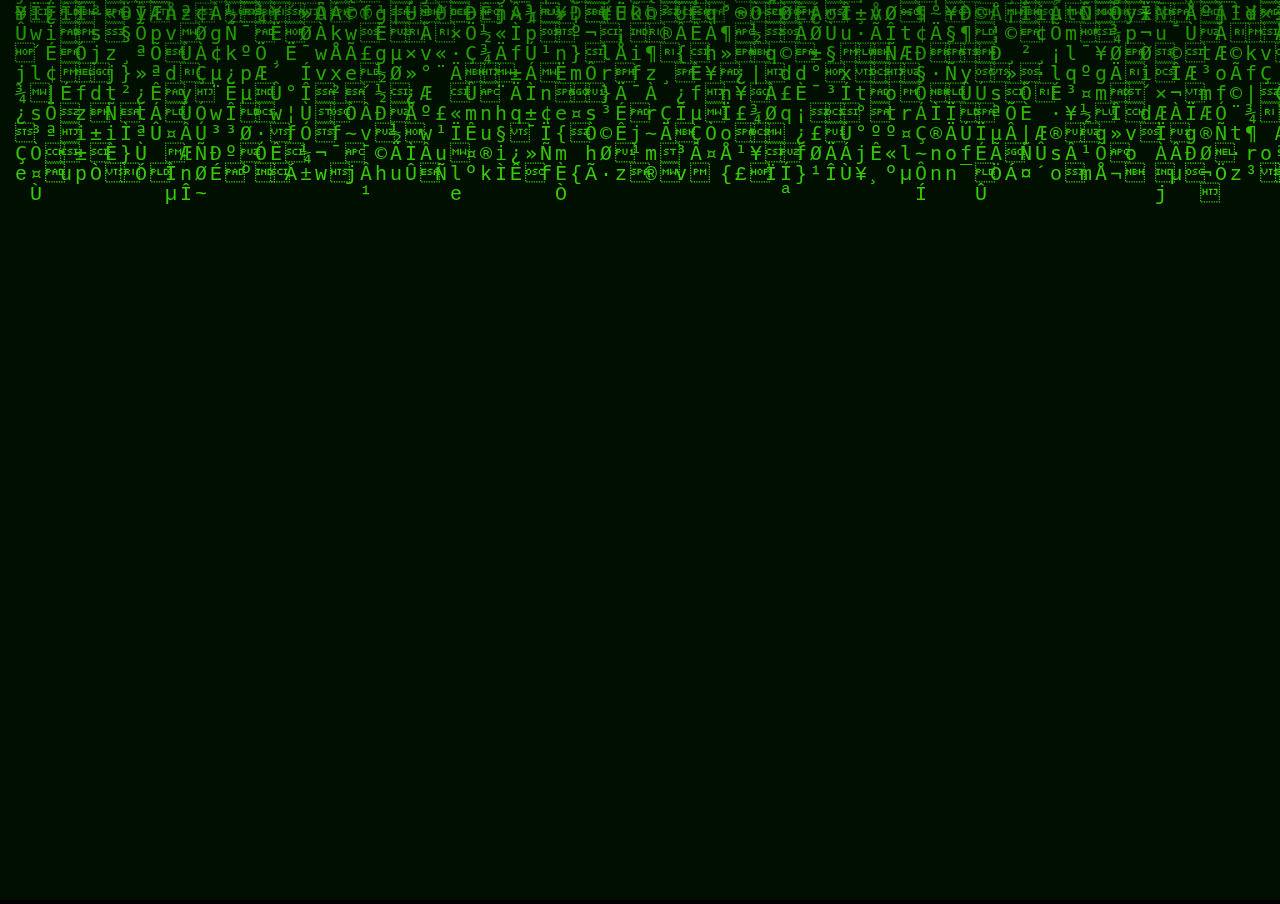
<file: index.html>
<!DOCTYPE html>
<html lang="es">
    <head>
        <title>Matrix</title>
        <link rel="stylesheet" href="style.css">
    </head>
    <body>
        <canvas id="matrix">Reinicia la página</canvas>
        <script src="efectomatrix.js"></script>
    </body>
</html>
</file>
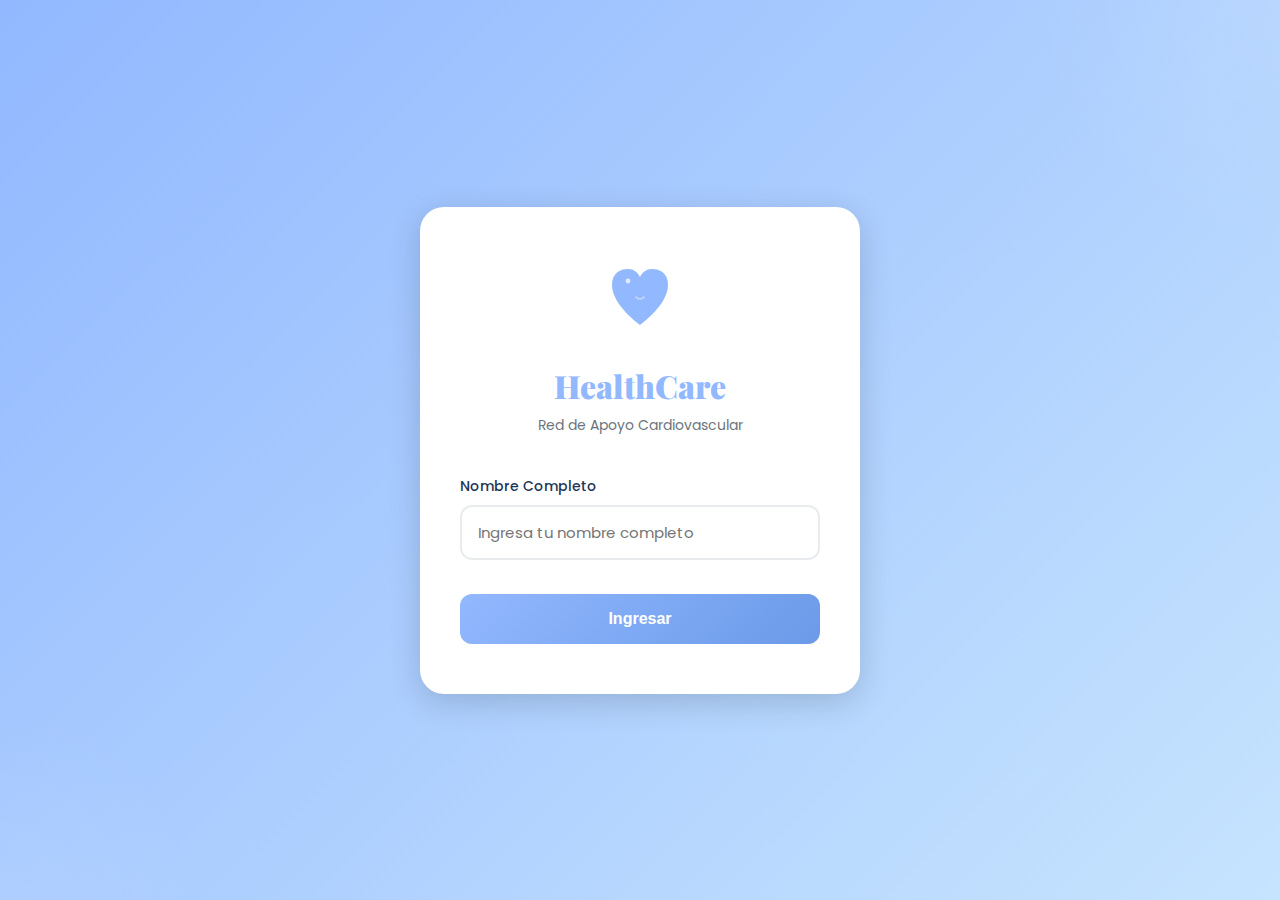
<file: public/index.html>
<!DOCTYPE html>
<html lang="es">
<head>
    <meta charset="UTF-8">
    <meta name="viewport" content="width=device-width, initial-scale=1.0">
    <title>HealthCare - Red de Apoyo Cardiovascular</title>
    <link href="https://fonts.googleapis.com/css2?family=Poppins:wght@300;400;500;600;700&family=Playfair+Display:wght@700;900&display=swap" rel="stylesheet">
    <link rel="stylesheet" href="style.css">
</head>
<body>
    <!-- Login Screen -->
    <div class="login-container" id="loginScreen">
        <div class="login-box">
            <div class="login-logo">
                <svg class="logo-icon" viewBox="0 0 100 100" fill="none" xmlns="http://www.w3.org/2000/svg">
                    <path d="M50 85C50 85 15 60 15 35C15 20 25 15 35 15C42 15 47 19 50 25C53 19 58 15 65 15C75 15 85 20 85 35C85 60 50 85 50 85Z" fill="#92B8FF"/>
                    <circle cx="35" cy="30" r="3" fill="white" opacity="0.7"/>
                    <path d="M45 50 Q50 55 55 50" stroke="white" stroke-width="2" stroke-linecap="round" opacity="0.5"/>
                </svg>
                <h1>HealthCare</h1>
                <p>Red de Apoyo Cardiovascular</p>
            </div>
            <form id="loginForm">
                <div class="form-group">
                    <label for="username">Nombre Completo</label>
                    <input type="text" id="username" placeholder="Ingresa tu nombre completo" required>
                </div>
                <button type="submit" class="login-btn">Ingresar</button>
            </form>
        </div>
    </div>

    <!-- Main App -->
    <div class="app-container" id="appContainer">
        <!-- Header -->
        <header class="header">
            <div class="header-content">
                <div class="header-logo">
                    <svg viewBox="0 0 100 100" fill="none" xmlns="http://www.w3.org/2000/svg">
                        <path d="M50 85C50 85 15 60 15 35C15 20 25 15 35 15C42 15 47 19 50 25C53 19 58 15 65 15C75 15 85 20 85 35C85 60 50 85 50 85Z" fill="#92B8FF"/>
                    </svg>
                    <h2>HealthCare</h2>
                </div>
                <div class="header-search">
                    <svg fill="currentColor" viewBox="0 0 24 24">
                        <path d="M15.5 14h-.79l-.28-.27A6.471 6.471 0 0016 9.5 6.5 6.5 0 109.5 16c1.61 0 3.09-.59 4.23-1.57l.27.28v.79l5 4.99L20.49 19l-4.99-5zm-6 0C7.01 14 5 11.99 5 9.5S7.01 5 9.5 5 14 7.01 14 9.5 11.99 14 9.5 14z"/>
                    </svg>
                    <input type="text" placeholder="Buscar en HealthCare...">
                </div>
                <div class="header-user">
                    <button class="premium-btn" id="premiumBtn">
                        <svg width="20" height="20" fill="currentColor" viewBox="0 0 24 24">
                            <path d="M12 2L15.09 8.26L22 9.27L17 14.14L18.18 21.02L12 17.77L5.82 21.02L7 14.14L2 9.27L8.91 8.26L12 2Z"/>
                        </svg>
                        <span>Premium</span>
                    </button>
                    <div class="user-avatar" id="userAvatar"></div>
                </div>
            </div>
        </header>

        <!-- Navigation -->
        <nav class="nav-container">
            <div class="nav-menu">
                <a class="nav-item active" data-section="feed">
                    <svg fill="currentColor" viewBox="0 0 24 24">
                        <path d="M10 20v-6h4v6h5v-8h3L12 3 2 12h3v8z"/>
                    </svg>
                    <span>Inicio</span>
                </a>
                <a class="nav-item" data-section="network">
                    <svg fill="currentColor" viewBox="0 0 24 24">
                        <path d="M16 11c1.66 0 2.99-1.34 2.99-3S17.66 5 16 5c-1.66 0-3 1.34-3 3s1.34 3 3 3zm-8 0c1.66 0 2.99-1.34 2.99-3S9.66 5 8 5C6.34 5 5 6.34 5 8s1.34 3 3 3zm0 2c-2.33 0-7 1.17-7 3.5V19h14v-2.5c0-2.33-4.67-3.5-7-3.5zm8 0c-.29 0-.62.02-.97.05 1.16.84 1.97 1.97 1.97 3.45V19h6v-2.5c0-2.33-4.67-3.5-7-3.5z"/>
                    </svg>
                    <span>Red de Apoyo</span>
                </a>
                <a class="nav-item" data-section="groups">
                    <svg fill="currentColor" viewBox="0 0 24 24">
                        <path d="M12 2l-5.5 9h11z"/>
                        <circle cx="17.5" cy="17.5" r="4.5"/>
                        <rect x="3" y="13.5" width="7" height="7"/>
                    </svg>
                    <span>Grupos</span>
                </a>
                <a class="nav-item" data-section="messages">
                    <svg fill="currentColor" viewBox="0 0 24 24">
                        <path d="M20 2H4c-1.1 0-1.99.9-1.99 2L2 22l4-4h14c1.1 0 2-.9 2-2V4c0-1.1-.9-2-2-2zm-2 12H6v-2h12v2zm0-3H6V9h12v2zm0-3H6V6h12v2z"/>
                    </svg>
                    <span>Mensajes</span>
                </a>
                <a class="nav-item" data-section="notifications">
                    <svg fill="currentColor" viewBox="0 0 24 24">
                        <path d="M12 22c1.1 0 2-.9 2-2h-4c0 1.1.89 2 2 2zm6-6v-5c0-3.07-1.64-5.64-4.5-6.32V4c0-.83-.67-1.5-1.5-1.5s-1.5.67-1.5 1.5v.68C7.63 5.36 6 7.92 6 11v5l-2 2v1h16v-1l-2-2z"/>
                    </svg>
                    <span>Notificaciones</span>
                </a>
            </div>
        </nav>

        <!-- Main Content -->
        <main class="main-content">
            <!-- Profile Sidebar (Desktop Only) -->
            <aside class="profile-sidebar">
                <div class="profile-banner"></div>
                <div class="profile-avatar-section">
                    <div class="profile-avatar-large" id="profileAvatarLarge"></div>
                    <div class="profile-status">
                        <span class="profile-status-text">Aprendiendo</span>
                    </div>
                </div>
                <div style="padding: 0 24px;">
                    <h3 class="profile-name" id="profileName">Usuario</h3>
                    <p class="profile-role">Miembro de HealthCare</p>
                </div>
                <div class="profile-stats">
                    <div class="profile-stat-item">
                        <span class="profile-stat-label">Conexiones</span>
                        <span class="profile-stat-value">500+</span>
                    </div>
                    <div class="profile-stat-item">
                        <span class="profile-stat-label">Visualizaciones del perfil</span>
                        <span class="profile-stat-value">128</span>
                    </div>
                </div>
                <div class="profile-groups">
                    <h3>Tus grupos</h3>
                    <div class="profile-group-item" data-group="rehabilitacion">Rehabilitación Cardíaca - Dr. Miguel Ángel Ruiz</div>
                    <div class="profile-group-item" data-group="hipertension">Hipertensión y Bienestar - Dra. Laura Martínez</div>
                    <div class="profile-group-item" data-group="prevencion">Prevención Cardiovascular - Dr. Carlos Mendoza</div>
                    <div class="profile-group-item" data-group="postinfarto">Apoyo Post-Infarto - Dra. Ana Gutiérrez</div>
                    <div class="profile-group-item" data-group="colesterol">Manejo del Colesterol - Dr. Fernando Silva</div>
                </div>
            </aside>

            <!-- Feed Section -->
            <div class="feed-section active" id="feedSection">
                <div class="welcome-card">
                    <h2 id="welcomeMessage">¡Bienvenido/a!</h2>
                    <p>Comparte experiencias y apoya a nuestra comunidad cardiovascular</p>
                </div>

                <div class="create-post-card">
                    <div class="create-post-input">
                        <div class="create-post-avatar" id="postAvatar"></div>
                        <textarea id="postInput" placeholder="¿Qué experiencia quieres compartir hoy?"></textarea>
                    </div>
                    <div class="create-post-actions">
                        <button class="post-btn" id="publishBtn">Publicar</button>
                    </div>
                </div>

                <div id="postsContainer">
                    <!-- Posts will be added here -->
                    <div class="post-card" data-post-id="1">
                        <div class="post-header">
                            <div class="post-avatar">DM</div>
                            <div class="post-info">
                                <h4 style="cursor: pointer;" class="doctor-name" data-doctor="maria">
                                    Dra. María González
                                    <span class="verified-badge">
                                        <svg viewBox="0 0 24 24">
                                            <path d="M9 16.17L4.83 12l-1.42 1.41L9 19 21 7l-1.41-1.41z"/>
                                        </svg>
                                    </span>
                                </h4>
                                <p>Cardióloga • Hace 2 horas</p>
                            </div>
                        </div>
                        <div class="post-content">
                            Recordatorio importante: La prevención cardiovascular comienza con pequeños cambios diarios. Una caminata de 30 minutos puede marcar una gran diferencia en tu salud cardíaca. ¡Cuida tu corazón! ❤️
                        </div>
                        <div class="post-interactions">
                            <span class="interaction-count">
                                <span class="likes-count">45</span> apoyos
                            </span>
                            <span class="interaction-count">
                                <span class="comments-count">12</span> comentarios
                            </span>
                            <span class="interaction-count">
                                <span class="shares-count">8</span> compartidas
                            </span>
                        </div>
                        <div class="post-actions">
                            <button class="action-btn like-btn" data-action="like">
                                <svg fill="currentColor" viewBox="0 0 24 24">
                                    <path d="M12 21.35l-1.45-1.32C5.4 15.36 2 12.28 2 8.5 2 5.42 4.42 3 7.5 3c1.74 0 3.41.81 4.5 2.09C13.09 3.81 14.76 3 16.5 3 19.58 3 22 5.42 22 8.5c0 3.78-3.4 6.86-8.55 11.54L12 21.35z"/>
                                </svg>
                                <span>Apoyar</span>
                            </button>
                            <button class="action-btn" data-action="comment">
                                <svg fill="currentColor" viewBox="0 0 24 24">
                                    <path d="M21.99 4c0-1.1-.89-2-1.99-2H4c-1.1 0-2 .9-2 2v12c0 1.1.9 2 2 2h14l4 4-.01-18zM18 14H6v-2h12v2zm0-3H6V9h12v2zm0-3H6V6h12v2z"/>
                                </svg>
                                <span>Comentar</span>
                            </button>
                            <button class="action-btn" data-action="share">
                                <svg fill="currentColor" viewBox="0 0 24 24">
                                    <path d="M18 16.08c-.76 0-1.44.3-1.96.77L8.91 12.7c.05-.23.09-.46.09-.7s-.04-.47-.09-.7l7.05-4.11c.54.5 1.25.81 2.04.81 1.66 0 3-1.34 3-3s-1.34-3-3-3-3 1.34-3 3c0 .24.04.47.09.7L8.04 9.81C7.5 9.31 6.79 9 6 9c-1.66 0-3 1.34-3 3s1.34 3 3 3c.79 0 1.5-.31 2.04-.81l7.12 4.16c-.05.21-.08.43-.08.65 0 1.61 1.31 2.92 2.92 2.92 1.61 0 2.92-1.31 2.92-2.92s-1.31-2.92-2.92-2.92z"/>
                                </svg>
                                <span>Compartir</span>
                            </button>
                        </div>
                    </div>
                </div>
            </div>

            <!-- Groups Sidebar (Desktop) / Section (Mobile) -->
            <div class="groups-sidebar">
                <h3>Grupos Recomendados</h3>
                <div class="group-item" data-group="prevencion">
                    <div class="group-icon">🛡️</div>
                    <div class="group-info">
                        <h4>Prevención Cardiovascular</h4>
                        <p>Dr. Carlos Mendoza • 2,345 miembros</p>
                    </div>
                </div>
                <div class="group-item" data-group="nutricion">
                    <div class="group-icon">🥗</div>
                    <div class="group-info">
                        <h4>Nutrición para el Corazón</h4>
                        <p>Dra. Patricia Reyes • 1,892 miembros</p>
                    </div>
                </div>
                <div class="group-item" data-group="actividad">
                    <div class="group-icon">🏃</div>
                    <div class="group-info">
                        <h4>Actividad Física Saludable</h4>
                        <p>Dr. Roberto Torres • 3,156 miembros</p>
                    </div>
                </div>
                <div class="group-item" data-group="habitos">
                    <div class="group-icon">🧘</div>
                    <div class="group-info">
                        <h4>Hábitos Saludables</h4>
                        <p>Dra. Sandra López • 2,678 miembros</p>
                    </div>
                </div>
                <div class="group-item" data-group="apoyo">
                    <div class="group-icon">💙</div>
                    <div class="group-info">
                        <h4>Apoyo a Pacientes</h4>
                        <p>Dr. Eduardo Vásquez • 4,521 miembros</p>
                    </div>
                </div>
            </div>
        </main>

        <!-- Chatbot Heart -->
        <div class="chatbot-container">
            <svg class="heart-avatar" id="heartChatbot" viewBox="0 0 100 100" fill="none" xmlns="http://www.w3.org/2000/svg">
                <defs>
                    <linearGradient id="heartGradient" x1="0%" y1="0%" x2="100%" y2="100%">
                        <animate attributeName="x1" values="0%;100%;0%" dur="4s" repeatCount="indefinite"/>
                        <animate attributeName="y1" values="0%;100%;0%" dur="4s" repeatCount="indefinite"/>
                        <stop offset="0%" style="stop-color:#92B8FF;stop-opacity:1">
                            <animate attributeName="stop-color" values="#92B8FF;#C6E4FE;#92B8FF" dur="3s" repeatCount="indefinite"/>
                        </stop>
                        <stop offset="100%" style="stop-color:#C6E4FE;stop-opacity:1">
                            <animate attributeName="stop-color" values="#C6E4FE;#92B8FF;#C6E4FE" dur="3s" repeatCount="indefinite"/>
                        </stop>
                    </linearGradient>
                    <filter id="glow">
                        <feGaussianBlur stdDeviation="2" result="coloredBlur"/>
                        <feMerge>
                            <feMergeNode in="coloredBlur"/>
                            <feMergeNode in="SourceGraphic"/>
                        </feMerge>
                    </filter>
                </defs>
                
                <!-- Main Heart Shape -->
                <path d="M50 85C50 85 15 60 15 35C15 20 25 15 35 15C42 15 47 19 50 25C53 19 58 15 65 15C75 15 85 20 85 35C85 60 50 85 50 85Z" 
                      fill="url(#heartGradient)" filter="url(#glow)">
                    <animate attributeName="d" 
                             values="M50 85C50 85 15 60 15 35C15 20 25 15 35 15C42 15 47 19 50 25C53 19 58 15 65 15C75 15 85 20 85 35C85 60 50 85 50 85Z;
                                     M50 87C50 87 13 62 13 35C13 18 25 13 35 13C42 13 47 17 50 23C53 17 58 13 65 13C75 13 87 18 87 35C87 62 50 87 50 87Z;
                                     M50 85C50 85 15 60 15 35C15 20 25 15 35 15C42 15 47 19 50 25C53 19 58 15 65 15C75 15 85 20 85 35C85 60 50 85 50 85Z" 
                             dur="1.2s" repeatCount="indefinite"/>
                </path>
                
                <!-- Eyes -->
                <circle cx="38" cy="35" r="3" fill="white" opacity="0.9">
                    <animate attributeName="cy" values="35;36;35" dur="3s" repeatCount="indefinite"/>
                </circle>
                <circle cx="62" cy="35" r="3" fill="white" opacity="0.9">
                    <animate attributeName="cy" values="35;36;35" dur="3s" repeatCount="indefinite"/>
                </circle>
                
                <!-- Pupils -->
                <circle cx="38" cy="35" r="1.5" fill="#1D3557">
                    <animate attributeName="cy" values="35;36;35" dur="3s" repeatCount="indefinite"/>
                </circle>
                <circle cx="62" cy="35" r="1.5" fill="#1D3557">
                    <animate attributeName="cy" values="35;36;35" dur="3s" repeatCount="indefinite"/>
                </circle>
                
                <!-- Smile -->
                <path d="M42 48 Q50 54 58 48" stroke="white" stroke-width="2.5" stroke-linecap="round" fill="none" opacity="0.8">
                    <animate attributeName="d" 
                             values="M42 48 Q50 54 58 48;M42 49 Q50 55 58 49;M42 48 Q50 54 58 48" 
                             dur="3s" repeatCount="indefinite"/>
                </path>
                
                <!-- Heartbeat Line -->
                <path d="M20 50 L25 50 L28 45 L32 55 L35 50 L80 50" 
                      stroke="white" stroke-width="1.5" fill="none" opacity="0.4" stroke-linecap="round">
                    <animate attributeName="opacity" values="0.4;0.7;0.4" dur="1.2s" repeatCount="indefinite"/>
                </path>
                
                <!-- Sparkles -->
                <circle cx="25" cy="25" r="1.5" fill="white" opacity="0">
                    <animate attributeName="opacity" values="0;0.8;0" dur="2s" repeatCount="indefinite"/>
                    <animate attributeName="r" values="0;2;0" dur="2s" repeatCount="indefinite"/>
                </circle>
                <circle cx="75" cy="28" r="1.5" fill="white" opacity="0">
                    <animate attributeName="opacity" values="0;0.8;0" dur="2s" begin="0.5s" repeatCount="indefinite"/>
                    <animate attributeName="r" values="0;2;0" dur="2s" begin="0.5s" repeatCount="indefinite"/>
                </circle>
                <circle cx="50" cy="15" r="1.5" fill="white" opacity="0">
                    <animate attributeName="opacity" values="0;0.8;0" dur="2s" begin="1s" repeatCount="indefinite"/>
                    <animate attributeName="r" values="0;2;0" dur="2s" begin="1s" repeatCount="indefinite"/>
                </circle>
            </svg>

            <div class="chat-window" id="chatWindow">
                <div class="chat-header">
                    <svg width="32" height="32" viewBox="0 0 100 100" fill="none">
                        <path d="M50 85C50 85 15 60 15 35C15 20 25 15 35 15C42 15 47 19 50 25C53 19 58 15 65 15C75 15 85 20 85 35C85 60 50 85 50 85Z" fill="white"/>
                    </svg>
                    <h3>CardioAsistente</h3>
                    <button class="close-chat" id="closeChat">
                        <svg width="16" height="16" fill="currentColor" viewBox="0 0 24 24">
                            <path d="M19 6.41L17.59 5 12 10.59 6.41 5 5 6.41 10.59 12 5 17.59 6.41 19 12 13.41 17.59 19 19 17.59 13.41 12z"/>
                        </svg>
                    </button>
                </div>
                <div class="chat-messages" id="chatMessages">
                    <div class="chat-message">
                        <svg class="message-avatar" viewBox="0 0 100 100" fill="none">
                            <path d="M50 85C50 85 15 60 15 35C15 20 25 15 35 15C42 15 47 19 50 25C53 19 58 15 65 15C75 15 85 20 85 35C85 60 50 85 50 85Z" fill="#92B8FF"/>
                        </svg>
                        <div class="message-bubble">
                            ¡Hola! Soy tu asistente cardiovascular. ¿En qué puedo ayudarte hoy? Puedo brindarte información sobre prevención, nutrición o ejercicio.
                        </div>
                    </div>
                </div>
                <div class="chat-input-container">
                    <input type="text" id="chatInput" placeholder="Escribe tu mensaje...">
                    <button class="send-btn" id="sendMessage">
                        <svg width="20" height="20" fill="currentColor" viewBox="0 0 24 24">
                            <path d="M2.01 21L23 12 2.01 3 2 10l15 2-15 2z"/>
                        </svg>
                    </button>
                </div>
            </div>
        </div>
    </div>

    <!-- Doctor Profile Modal -->
    <div class="modal-overlay" id="doctorModal">
        <div class="modal-content">
            <div class="modal-header">
                <h2>Perfil del Doctor</h2>
                <button class="modal-close" onclick="closeDoctorModal()">
                    <svg width="20" height="20" fill="currentColor" viewBox="0 0 24 24">
                        <path d="M19 6.41L17.59 5 12 10.59 6.41 5 5 6.41 10.59 12 5 17.59 6.41 19 12 13.41 17.59 19 19 17.59 13.41 12z"/>
                    </svg>
                </button>
            </div>
            <div class="modal-body">
                <div class="doctor-profile-banner">
                    <div class="doctor-profile-avatar" id="doctorAvatar">DM</div>
                </div>
                <div class="doctor-info">
                    <h3 id="doctorName">
                        Dra. María González
                        <span class="verified-badge">
                            <svg viewBox="0 0 24 24">
                                <path d="M9 16.17L4.83 12l-1.42 1.41L9 19 21 7l-1.41-1.41z"/>
                            </svg>
                        </span>
                    </h3>
                    <p id="doctorSpecialty">Cardióloga Especialista</p>
                    <p id="doctorInstitution">Hospital General Central</p>
                </div>
                <div class="doctor-stats">
                    <div class="doctor-stat">
                        <div class="doctor-stat-value" id="doctorExperience">15</div>
                        <div class="doctor-stat-label">Años de experiencia</div>
                    </div>
                    <div class="doctor-stat">
                        <div class="doctor-stat-value" id="doctorPatients">2,500+</div>
                        <div class="doctor-stat-label">Pacientes atendidos</div>
                    </div>
                    <div class="doctor-stat">
                        <div class="doctor-stat-value" id="doctorRating">4.9</div>
                        <div class="doctor-stat-label">Calificación</div>
                    </div>
                </div>
                <div class="doctor-bio" id="doctorBio">
                    <h4 style="margin-bottom: 12px; color: var(--text-dark);">Sobre el doctor</h4>
                    <p>Especialista en cardiología preventiva con amplia experiencia en el tratamiento de enfermedades cardiovasculares. Dedicada a promover la salud del corazón a través de la educación y el cuidado personalizado.</p>
                </div>
            </div>
        </div>
    </div>

    <!-- Group View -->
    <div class="group-view" id="groupView">
        <button class="back-button" onclick="closeGroupView()">
            <svg fill="currentColor" viewBox="0 0 24 24">
                <path d="M20 11H7.83l5.59-5.59L12 4l-8 8 8 8 1.41-1.41L7.83 13H20v-2z"/>
            </svg>
            Volver
        </button>
        <div class="group-header-banner" id="groupBanner">
            <h2 id="groupTitle">Prevención Cardiovascular</h2>
            <p id="groupMembers">2,345 miembros</p>
        </div>
        <div class="group-moderator">
            <div class="group-moderator-avatar" id="groupModAvatar">CM</div>
            <div class="group-moderator-info">
                <h4 id="groupModName">Dr. Carlos Mendoza</h4>
                <p>Moderador del grupo • Cardiólogo Preventivo</p>
            </div>
        </div>
        <div id="groupPosts">
            <!-- Group posts will be loaded here -->
        </div>
    </div>

    <!-- Premium Modal -->
    <div class="modal-overlay" id="premiumModal">
        <div class="modal-content premium-modal-content">
            <div class="modal-header premium-header">
                <div class="premium-title-section">
                    <svg width="32" height="32" fill="white" viewBox="0 0 24 24">
                        <path d="M12 2L15.09 8.26L22 9.27L17 14.14L18.18 21.02L12 17.77L5.82 21.02L7 14.14L2 9.27L8.91 8.26L12 2Z"/>
                    </svg>
                    <h2>HealthCare Premium</h2>
                </div>
                <button class="modal-close" onclick="closePremiumModal()">
                    <svg width="20" height="20" fill="currentColor" viewBox="0 0 24 24">
                        <path d="M19 6.41L17.59 5 12 10.59 6.41 5 5 6.41 10.59 12 5 17.59 6.41 19 12 13.41 17.59 19 19 17.59 13.41 12z"/>
                    </svg>
                </button>
            </div>
            <div class="modal-body premium-body">
                <div class="premium-intro">
                    <h3>Accede a beneficios exclusivos</h3>
                    <p>Mejora tu experiencia en HealthCare con nuestra membresía Premium</p>
                </div>
                
                <div class="premium-benefits">
                    <div class="benefit-item">
                        <div class="benefit-icon">
                            <svg width="24" height="24" fill="currentColor" viewBox="0 0 24 24">
                                <path d="M16 11c1.66 0 2.99-1.34 2.99-3S17.66 5 16 5c-1.66 0-3 1.34-3 3s1.34 3 3 3zm-8 0c1.66 0 2.99-1.34 2.99-3S9.66 5 8 5C6.34 5 5 6.34 5 8s1.34 3 3 3zm0 2c-2.33 0-7 1.17-7 3.5V19h14v-2.5c0-2.33-4.67-3.5-7-3.5zm8 0c-.29 0-.62.02-.97.05 1.16.84 1.97 1.97 1.97 3.45V19h6v-2.5c0-2.33-4.67-3.5-7-3.5z"/>
                            </svg>
                        </div>
                        <div class="benefit-content">
                            <h4>Acceso a Comunidades Médicas</h4>
                            <p>Conéctate con profesionales de la salud especializados en cardiología</p>
                        </div>
                    </div>

                    <div class="benefit-item">
                        <div class="benefit-icon">
                            <svg width="24" height="24" fill="currentColor" viewBox="0 0 24 24">
                                <path d="M12 12c2.21 0 4-1.79 4-4s-1.79-4-4-4-4 1.79-4 4 1.79 4 4 4zm0 2c-2.67 0-8 1.34-8 4v2h16v-2c0-2.66-5.33-4-8-4z"/>
                                <circle cx="18" cy="8" r="3"/>
                            </svg>
                        </div>
                        <div class="benefit-content">
                            <h4>Sesiones Grupales</h4>
                            <p>Participa en sesiones guiadas por expertos en salud cardiovascular</p>
                        </div>
                    </div>

                    <div class="benefit-item">
                        <div class="benefit-icon">
                            <svg width="24" height="24" fill="currentColor" viewBox="0 0 24 24">
                                <path d="M20 2H4c-1.1 0-1.99.9-1.99 2L2 22l4-4h14c1.1 0 2-.9 2-2V4c0-1.1-.9-2-2-2zm-2 12H6v-2h12v2zm0-3H6V9h12v2zm0-3H6V6h12v2z"/>
                            </svg>
                        </div>
                        <div class="benefit-content">
                            <h4>Interacción Directa</h4>
                            <p>Comunícate directamente con doctores verificados de la plataforma</p>
                        </div>
                    </div>

                    <div class="benefit-item">
                        <div class="benefit-icon">
                            <svg width="24" height="24" fill="currentColor" viewBox="0 0 24 24">
                                <path d="M12 17.27L18.18 21l-1.64-7.03L22 9.24l-7.19-.61L12 2 9.19 8.63 2 9.24l5.46 4.73L5.82 21z"/>
                            </svg>
                        </div>
                        <div class="benefit-content">
                            <h4>Comentarios Priorizados</h4>
                            <p>Tus comentarios y preguntas tendrán mayor visibilidad en la comunidad</p>
                        </div>
                    </div>

                    <div class="benefit-item">
                        <div class="benefit-icon">
                            <svg width="24" height="24" fill="currentColor" viewBox="0 0 24 24">
                                <path d="M12 21.35l-1.45-1.32C5.4 15.36 2 12.28 2 8.5 2 5.42 4.42 3 7.5 3c1.74 0 3.41.81 4.5 2.09C13.09 3.81 14.76 3 16.5 3 19.58 3 22 5.42 22 8.5c0 3.78-3.4 6.86-8.55 11.54L12 21.35z"/>
                            </svg>
                        </div>
                        <div class="benefit-content">
                            <h4>Acompañamiento Personalizado</h4>
                            <p>Recibe seguimiento y apoyo adaptado a tus necesidades cardiovasculares</p>
                        </div>
                    </div>
                </div>

                <div class="premium-pricing">
                    <div class="price-tag">
                        <span class="currency">$</span>
                        <span class="amount">9.99</span>
                        <span class="period">/mes</span>
                    </div>
                    <button class="subscribe-btn">
                        <svg width="20" height="20" fill="currentColor" viewBox="0 0 24 24">
                            <path d="M12 2L15.09 8.26L22 9.27L17 14.14L18.18 21.02L12 17.77L5.82 21.02L7 14.14L2 9.27L8.91 8.26L12 2Z"/>
                        </svg>
                        Suscribirse a Premium
                    </button>
                    <p class="trial-info">Prueba gratis por 7 días • Cancela cuando quieras</p>
                </div>
            </div>
        </div>
    </div>

    <script src="script.js"></script>
</body>
</html>
</file>
<file: style.css>
html, body {
    margin: 0;
    padding: 0;
    height: 100%;
    width: 100%;
    background-color: #000;
}
</file>
<file: public/style.css>
* {
    margin: 0;
    padding: 0;
    box-sizing: border-box;
}

:root {
    --primary-blue: #92B8FF;
    --primary-blue-dark: #6B9AE8;
    --secondary-blue: #AECEFF;
    --accent-blue: #C6E4FE;
    --bg-light: #F8F9FA;
    --bg-white: #FFFFFF;
    --text-dark: #1D3557;
    --text-gray: #6C757D;
    --border-light: #E9ECEF;
    --success-green: #2A9D8F;
    --shadow-sm: 0 2px 8px rgba(0,0,0,0.08);
    --shadow-md: 0 4px 16px rgba(0,0,0,0.12);
    --shadow-lg: 0 8px 32px rgba(0,0,0,0.16);
}

body {
    font-family: 'Poppins', sans-serif;
    background: linear-gradient(135deg, #F8F9FA 0%, #E9ECEF 100%);
    color: var(--text-dark);
    min-height: 100vh;
    overflow-x: hidden;
}

/* Login Screen */
.login-container {
    display: flex;
    justify-content: center;
    align-items: center;
    min-height: 100vh;
    padding: 20px;
    background: linear-gradient(135deg, #92B8FF 0%, #C6E4FE 100%);
    position: relative;
    overflow: hidden;
}

.login-container::before {
    content: '';
    position: absolute;
    width: 500px;
    height: 500px;
    background: radial-gradient(circle, rgba(255,255,255,0.1) 0%, transparent 70%);
    border-radius: 50%;
    top: -250px;
    right: -250px;
    animation: pulse 8s ease-in-out infinite;
}

.login-container::after {
    content: '';
    position: absolute;
    width: 400px;
    height: 400px;
    background: radial-gradient(circle, rgba(255,255,255,0.08) 0%, transparent 70%);
    border-radius: 50%;
    bottom: -200px;
    left: -200px;
    animation: pulse 6s ease-in-out infinite 1s;
}

@keyframes pulse {
    0%, 100% { transform: scale(1); opacity: 0.5; }
    50% { transform: scale(1.2); opacity: 0.8; }
}

.login-box {
    background: var(--bg-white);
    padding: 50px 40px;
    border-radius: 24px;
    box-shadow: var(--shadow-lg);
    max-width: 440px;
    width: 100%;
    position: relative;
    z-index: 1;
    animation: slideUp 0.6s ease-out;
}

@keyframes slideUp {
    from {
        opacity: 0;
        transform: translateY(30px);
    }
    to {
        opacity: 1;
        transform: translateY(0);
    }
}

.login-logo {
    text-align: center;
    margin-bottom: 40px;
}

.logo-icon {
    width: 80px;
    height: 80px;
    margin: 0 auto 20px;
    animation: heartbeat 1.5s ease-in-out infinite;
}

@keyframes heartbeat {
    0%, 100% { transform: scale(1); }
    10%, 30% { transform: scale(1.1); }
    20%, 40% { transform: scale(1); }
}

.login-logo h1 {
    font-family: 'Playfair Display', serif;
    font-size: 32px;
    color: #92B8FF;
    font-weight: 900;
    margin-bottom: 8px;
}

.login-logo p {
    color: var(--text-gray);
    font-size: 14px;
}

.form-group {
    margin-bottom: 24px;
}

.form-group label {
    display: block;
    margin-bottom: 8px;
    color: var(--text-dark);
    font-weight: 500;
    font-size: 14px;
}

.form-group input {
    width: 100%;
    padding: 14px 16px;
    border: 2px solid var(--border-light);
    border-radius: 12px;
    font-size: 15px;
    font-family: 'Poppins', sans-serif;
    transition: all 0.3s ease;
}

.form-group input:focus {
    outline: none;
    border-color: var(--primary-blue);
    box-shadow: 0 0 0 4px rgba(146, 184, 255, 0.15);
}

.login-btn {
    width: 100%;
    padding: 16px;
    background: linear-gradient(135deg, var(--primary-blue) 0%, var(--primary-blue-dark) 100%);
    color: white;
    border: none;
    border-radius: 12px;
    font-size: 16px;
    font-weight: 600;
    cursor: pointer;
    transition: all 0.3s ease;
    margin-top: 10px;
}

.login-btn:hover {
    transform: translateY(-2px);
    box-shadow: var(--shadow-md);
}

.login-btn:active {
    transform: translateY(0);
}

/* Main App */
.app-container {
    display: none;
}

.app-container.active {
    display: block;
}

/* Header */
.header {
    background: var(--bg-white);
    box-shadow: var(--shadow-sm);
    position: sticky;
    top: 0;
    z-index: 100;
    border-bottom: 1px solid var(--border-light);
}

.header-content {
    max-width: 1280px;
    margin: 0 auto;
    padding: 16px 24px;
    display: flex;
    align-items: center;
    justify-content: space-between;
}

.header-logo {
    display: flex;
    align-items: center;
    gap: 12px;
}

.header-logo svg {
    width: 40px;
    height: 40px;
}

.header-logo h2 {
    font-family: 'Playfair Display', serif;
    font-size: 24px;
    color: #92B8FF;
    font-weight: 900;
}

.header-search {
    flex: 1;
    max-width: 400px;
    margin: 0 24px;
    position: relative;
}

.header-search input {
    width: 100%;
    padding: 10px 16px 10px 44px;
    border: 2px solid var(--border-light);
    border-radius: 24px;
    font-size: 14px;
    transition: all 0.3s ease;
}

.header-search input:focus {
    outline: none;
    border-color: var(--primary-blue);
    box-shadow: 0 0 0 4px rgba(146, 184, 255, 0.1);
}

.header-search svg {
    position: absolute;
    left: 14px;
    top: 50%;
    transform: translateY(-50%);
    width: 18px;
    height: 18px;
    opacity: 0.5;
}

.header-user {
    display: flex;
    align-items: center;
    gap: 16px;
}

.premium-btn {
    display: flex;
    align-items: center;
    gap: 8px;
    padding: 10px 20px;
    background: linear-gradient(135deg, #FFD700, #FFA500);
    color: white;
    border: none;
    border-radius: 24px;
    font-weight: 600;
    font-size: 14px;
    cursor: pointer;
    transition: all 0.3s ease;
    box-shadow: 0 2px 8px rgba(255, 215, 0, 0.3);
}

.premium-btn:hover {
    transform: translateY(-2px);
    box-shadow: 0 4px 12px rgba(255, 215, 0, 0.4);
}

.premium-btn svg {
    width: 18px;
    height: 18px;
    animation: sparkle 2s ease-in-out infinite;
}

@keyframes sparkle {
    0%, 100% { transform: scale(1) rotate(0deg); }
    50% { transform: scale(1.2) rotate(180deg); }
}

.premium-btn span {
    font-weight: 700;
}

.user-avatar {
    width: 40px;
    height: 40px;
    border-radius: 50%;
    background: linear-gradient(135deg, var(--primary-blue), var(--accent-blue));
    display: flex;
    align-items: center;
    justify-content: center;
    color: white;
    font-weight: 600;
    cursor: pointer;
    transition: transform 0.3s ease;
}

.user-avatar:hover {
    transform: scale(1.1);
}

/* Navigation */
.nav-container {
    background: var(--bg-white);
    border-top: 1px solid var(--border-light);
    position: fixed;
    bottom: 0;
    left: 0;
    right: 0;
    z-index: 99;
    box-shadow: 0 -2px 16px rgba(0,0,0,0.08);
}

.nav-menu {
    max-width: 1280px;
    margin: 0 auto;
    display: flex;
    justify-content: space-around;
    padding: 8px 16px;
}

.nav-item {
    display: flex;
    flex-direction: column;
    align-items: center;
    gap: 4px;
    padding: 8px 16px;
    cursor: pointer;
    transition: all 0.3s ease;
    color: var(--text-gray);
    text-decoration: none;
    border-radius: 12px;
    position: relative;
}

.nav-item:hover {
    background: var(--bg-light);
    color: var(--primary-blue);
}

.nav-item.active {
    color: var(--primary-blue);
}

.nav-item.active::after {
    content: '';
    position: absolute;
    top: 0;
    left: 50%;
    transform: translateX(-50%);
    width: 40px;
    height: 3px;
    background: var(--primary-blue);
    border-radius: 0 0 3px 3px;
}

.nav-item svg {
    width: 24px;
    height: 24px;
}

.nav-item span {
    font-size: 11px;
    font-weight: 500;
}

/* Main Content */
.main-content {
    max-width: 1280px;
    margin: 0 auto;
    padding: 24px 16px 80px;
    display: grid;
    grid-template-columns: 1fr;
    gap: 24px;
}

/* Profile Sidebar */
.profile-sidebar {
    background: var(--bg-white);
    border-radius: 20px;
    box-shadow: var(--shadow-sm);
    overflow: hidden;
    display: none;
}

.profile-banner {
    height: 100px;
    background: linear-gradient(135deg, #92B8FF, #AECEFF);
    position: relative;
}

.verified-badge {
    display: inline-flex;
    align-items: center;
    justify-content: center;
    width: 18px;
    height: 18px;
    background: #92B8FF;
    border-radius: 50%;
    margin-left: 6px;
    vertical-align: middle;
}

.verified-badge svg {
    width: 12px;
    height: 12px;
    fill: white;
}

.post-header .verified-badge {
    width: 16px;
    height: 16px;
}

.post-header .verified-badge svg {
    width: 10px;
    height: 10px;
}

.profile-avatar-section {
    text-align: center;
    margin-top: -48px;
    padding: 0 24px 20px;
    position: relative;
}

.profile-avatar-large {
    width: 72px;
    height: 72px;
    border-radius: 50%;
    background: linear-gradient(135deg, #B20027, #F50036);
    display: inline-flex;
    align-items: center;
    justify-content: center;
    color: white;
    font-weight: 700;
    font-size: 24px;
    border: 4px solid var(--bg-white);
    box-shadow: var(--shadow-md);
}

.profile-status {
    margin-top: 16px;
    padding: 8px 16px;
    background: var(--bg-light);
    border-radius: 12px;
    display: inline-block;
}

.profile-status-text {
    font-size: 12px;
    color: var(--text-gray);
    font-weight: 500;
}

.profile-name {
    font-size: 18px;
    font-weight: 700;
    color: var(--text-dark);
    margin: 16px 0 4px;
}

.profile-role {
    font-size: 13px;
    color: var(--text-gray);
    margin-bottom: 20px;
}

.profile-stats {
    padding: 20px 24px;
    border-top: 1px solid var(--border-light);
}

.profile-stat-item {
    display: flex;
    justify-content: space-between;
    align-items: center;
    padding: 12px 0;
    cursor: pointer;
    transition: all 0.3s ease;
    border-radius: 8px;
    padding: 12px 12px;
    margin: 0 -12px;
}

.profile-stat-item:hover {
    background: var(--bg-light);
}

.profile-stat-label {
    font-size: 14px;
    color: var(--text-dark);
    font-weight: 500;
}

.profile-stat-value {
    font-size: 16px;
    color: #92B8FF;
    font-weight: 700;
}

.profile-groups {
    padding: 0 24px 24px;
    border-top: 1px solid var(--border-light);
}

.profile-groups h3 {
    font-size: 16px;
    font-weight: 700;
    margin: 20px 0 16px;
    color: var(--text-dark);
}

.profile-group-item {
    padding: 8px 0;
    font-size: 14px;
    color: var(--text-dark);
    cursor: pointer;
    transition: all 0.3s ease;
    border-radius: 8px;
    padding: 8px 12px;
    margin: 0 -12px;
}

.profile-group-item:hover {
    background: var(--bg-light);
    color: var(--primary-blue);
}

/* Feed Section */
.feed-section {
    display: none;
}

.feed-section.active {
    display: block;
}

.welcome-card {
    background: linear-gradient(135deg, var(--primary-blue), var(--accent-blue));
    padding: 32px;
    border-radius: 20px;
    color: white;
    margin-bottom: 24px;
    box-shadow: var(--shadow-md);
    position: relative;
    overflow: hidden;
}

.welcome-card::before {
    content: '';
    position: absolute;
    width: 200px;
    height: 200px;
    background: rgba(255,255,255,0.1);
    border-radius: 50%;
    top: -100px;
    right: -50px;
}

.welcome-card h2 {
    font-family: 'Playfair Display', serif;
    font-size: 32px;
    margin-bottom: 8px;
    position: relative;
    z-index: 1;
}

.welcome-card p {
    font-size: 16px;
    opacity: 0.95;
    position: relative;
    z-index: 1;
}

.create-post-card {
    background: var(--bg-white);
    padding: 24px;
    border-radius: 20px;
    box-shadow: var(--shadow-sm);
    margin-bottom: 24px;
}

.create-post-input {
    display: flex;
    gap: 16px;
    margin-bottom: 16px;
}

.create-post-avatar {
    width: 48px;
    height: 48px;
    border-radius: 50%;
    background: linear-gradient(135deg, var(--primary-blue), var(--accent-blue));
    display: flex;
    align-items: center;
    justify-content: center;
    color: white;
    font-weight: 600;
    flex-shrink: 0;
}

.create-post-input textarea {
    flex: 1;
    border: 2px solid var(--border-light);
    border-radius: 16px;
    padding: 14px 16px;
    font-family: 'Poppins', sans-serif;
    font-size: 15px;
    resize: none;
    height: 80px;
    transition: all 0.3s ease;
}

.create-post-input textarea:focus {
    outline: none;
    border-color: var(--primary-blue);
    box-shadow: 0 0 0 4px rgba(146, 184, 255, 0.1);
}

.create-post-actions {
    display: flex;
    justify-content: flex-end;
}

.post-btn {
    padding: 12px 32px;
    background: var(--primary-blue);
    color: white;
    border: none;
    border-radius: 24px;
    font-weight: 600;
    font-size: 14px;
    cursor: pointer;
    transition: all 0.3s ease;
}

.post-btn:hover {
    background: var(--primary-blue-dark);
    transform: translateY(-2px);
    box-shadow: var(--shadow-md);
}

.post-btn:active {
    transform: translateY(0);
}

/* Post Card */
.post-card {
    background: var(--bg-white);
    padding: 24px;
    border-radius: 20px;
    box-shadow: var(--shadow-sm);
    margin-bottom: 16px;
    transition: all 0.3s ease;
    animation: slideIn 0.5s ease-out;
}

@keyframes slideIn {
    from {
        opacity: 0;
        transform: translateY(20px);
    }
    to {
        opacity: 1;
        transform: translateY(0);
    }
}

.post-card:hover {
    box-shadow: var(--shadow-md);
}

.post-header {
    display: flex;
    gap: 12px;
    margin-bottom: 16px;
}

.post-avatar {
    width: 48px;
    height: 48px;
    border-radius: 50%;
    background: linear-gradient(135deg, #92B8FF, #AECEFF);
    display: flex;
    align-items: center;
    justify-content: center;
    color: white;
    font-weight: 600;
}

.post-info h4 {
    font-size: 16px;
    font-weight: 600;
    color: var(--text-dark);
    margin-bottom: 4px;
}

.post-info p {
    font-size: 13px;
    color: var(--text-gray);
}

.post-content {
    margin-bottom: 16px;
    line-height: 1.6;
    color: var(--text-dark);
}

.post-interactions {
    display: flex;
    gap: 16px;
    padding: 12px 0;
    font-size: 13px;
    color: var(--text-gray);
}

.interaction-count {
    display: flex;
    align-items: center;
    gap: 6px;
}

.interaction-count svg {
    width: 16px;
    height: 16px;
}

.interaction-count.active {
    color: var(--primary-blue);
    font-weight: 600;
}

.post-actions {
    display: flex;
    gap: 8px;
    padding-top: 16px;
    border-top: 1px solid var(--border-light);
}

.action-btn {
    flex: 1;
    display: flex;
    align-items: center;
    justify-content: center;
    gap: 8px;
    padding: 10px;
    background: transparent;
    border: none;
    border-radius: 12px;
    color: var(--text-gray);
    font-weight: 500;
    font-size: 14px;
    cursor: pointer;
    transition: all 0.3s ease;
}

.action-btn:hover {
    background: var(--bg-light);
    color: var(--primary-blue);
}

.action-btn.liked {
    color: var(--primary-blue);
}

.action-btn svg {
    width: 20px;
    height: 20px;
}

.action-btn:active {
    transform: scale(0.95);
}

/* Groups Sidebar */
.groups-sidebar {
    background: var(--bg-white);
    padding: 24px;
    border-radius: 20px;
    box-shadow: var(--shadow-sm);
}

.groups-sidebar h3 {
    font-size: 18px;
    font-weight: 700;
    margin-bottom: 20px;
    color: var(--text-dark);
}

.group-item {
    display: flex;
    gap: 12px;
    padding: 12px;
    border-radius: 12px;
    margin-bottom: 8px;
    cursor: pointer;
    transition: all 0.3s ease;
}

.group-item:hover {
    background: var(--bg-light);
}

.group-icon {
    width: 48px;
    height: 48px;
    border-radius: 12px;
    background: linear-gradient(135deg, var(--primary-blue), var(--accent-blue));
    display: flex;
    align-items: center;
    justify-content: center;
    color: white;
    font-size: 20px;
    flex-shrink: 0;
}

.group-info h4 {
    font-size: 14px;
    font-weight: 600;
    margin-bottom: 4px;
    color: var(--text-dark);
}

.group-info p {
    font-size: 12px;
    color: var(--text-gray);
}

/* Chatbot Heart */
.chatbot-container {
    position: fixed;
    bottom: 100px;
    right: 24px;
    z-index: 200;
}

.heart-avatar {
    width: 80px;
    height: 80px;
    cursor: pointer;
    animation: float 3s ease-in-out infinite;
    filter: drop-shadow(0 4px 16px rgba(230, 57, 70, 0.4));
    transition: transform 0.3s ease;
}

.heart-avatar:hover {
    transform: scale(1.1);
}

@keyframes float {
    0%, 100% { transform: translateY(0); }
    50% { transform: translateY(-10px); }
}

.chat-window {
    position: absolute;
    bottom: 100px;
    right: 0;
    width: 360px;
    max-height: 500px;
    background: var(--bg-white);
    border-radius: 24px;
    box-shadow: var(--shadow-lg);
    display: none;
    flex-direction: column;
    overflow: hidden;
}

.chat-window.active {
    display: flex;
    animation: slideUp 0.4s ease-out;
}

.chat-header {
    padding: 20px;
    background: linear-gradient(135deg, var(--primary-blue), var(--accent-blue));
    color: white;
    display: flex;
    align-items: center;
    gap: 12px;
}

.chat-header h3 {
    flex: 1;
    font-size: 18px;
    font-weight: 600;
}

.close-chat {
    background: rgba(255,255,255,0.2);
    border: none;
    color: white;
    width: 32px;
    height: 32px;
    border-radius: 50%;
    cursor: pointer;
    display: flex;
    align-items: center;
    justify-content: center;
    transition: all 0.3s ease;
}

.close-chat:hover {
    background: rgba(255,255,255,0.3);
}

.chat-messages {
    flex: 1;
    padding: 20px;
    overflow-y: auto;
    display: flex;
    flex-direction: column;
    gap: 16px;
}

.chat-message {
    display: flex;
    gap: 12px;
    animation: messageSlide 0.4s ease-out;
}

@keyframes messageSlide {
    from {
        opacity: 0;
        transform: translateX(-20px);
    }
    to {
        opacity: 1;
        transform: translateX(0);
    }
}

.chat-message.user {
    flex-direction: row-reverse;
}

.chat-message.user .message-bubble {
    background: var(--primary-blue);
    color: white;
}

.message-avatar {
    width: 36px;
    height: 36px;
    border-radius: 50%;
    flex-shrink: 0;
}

.message-bubble {
    background: var(--bg-light);
    padding: 12px 16px;
    border-radius: 16px;
    max-width: 70%;
    font-size: 14px;
    line-height: 1.5;
}

.chat-input-container {
    padding: 16px;
    border-top: 1px solid var(--border-light);
    display: flex;
    gap: 12px;
}

.chat-input-container input {
    flex: 1;
    padding: 12px 16px;
    border: 2px solid var(--border-light);
    border-radius: 24px;
    font-size: 14px;
    font-family: 'Poppins', sans-serif;
}

.chat-input-container input:focus {
    outline: none;
    border-color: var(--primary-blue);
}

.send-btn {
    width: 44px;
    height: 44px;
    border-radius: 50%;
    background: var(--primary-blue);
    border: none;
    color: white;
    cursor: pointer;
    display: flex;
    align-items: center;
    justify-content: center;
    transition: all 0.3s ease;
}

.send-btn:hover {
    background: var(--primary-blue-dark);
    transform: scale(1.05);
}

.send-btn:active {
    transform: scale(0.95);
}

.hidden {
    display: none !important;
}

/* Modal Styles */
.modal-overlay {
    position: fixed;
    top: 0;
    left: 0;
    right: 0;
    bottom: 0;
    background: rgba(0, 0, 0, 0.6);
    z-index: 300;
    display: none;
    align-items: center;
    justify-content: center;
    padding: 20px;
    backdrop-filter: blur(4px);
}

.modal-overlay.active {
    display: flex;
    animation: fadeIn 0.3s ease;
}

@keyframes fadeIn {
    from { opacity: 0; }
    to { opacity: 1; }
}

.modal-content {
    background: var(--bg-white);
    border-radius: 24px;
    max-width: 600px;
    width: 100%;
    max-height: 90vh;
    overflow-y: auto;
    position: relative;
    animation: slideUp 0.4s ease-out;
}

.modal-header {
    padding: 24px;
    border-bottom: 1px solid var(--border-light);
    display: flex;
    align-items: center;
    justify-content: space-between;
}

.modal-header h2 {
    font-size: 22px;
    font-weight: 700;
    color: var(--text-dark);
}

.modal-close {
    width: 36px;
    height: 36px;
    border-radius: 50%;
    background: var(--bg-light);
    border: none;
    cursor: pointer;
    display: flex;
    align-items: center;
    justify-content: center;
    transition: all 0.3s ease;
}

.modal-close:hover {
    background: var(--border-light);
}

.modal-body {
    padding: 24px;
}

.doctor-profile-banner {
    height: 120px;
    background: linear-gradient(135deg, #92B8FF, #AECEFF);
    border-radius: 16px;
    margin-bottom: 60px;
    position: relative;
}

.doctor-profile-avatar {
    width: 100px;
    height: 100px;
    border-radius: 50%;
    background: linear-gradient(135deg, #B20027, #F50036);
    border: 4px solid var(--bg-white);
    position: absolute;
    bottom: -50px;
    left: 50%;
    transform: translateX(-50%);
    display: flex;
    align-items: center;
    justify-content: center;
    color: white;
    font-weight: 700;
    font-size: 36px;
    box-shadow: var(--shadow-md);
}

.doctor-info {
    text-align: center;
    margin-bottom: 24px;
}

.doctor-info h3 {
    font-size: 24px;
    font-weight: 700;
    color: var(--text-dark);
    margin-bottom: 8px;
    display: flex;
    align-items: center;
    justify-content: center;
    gap: 8px;
}

.doctor-info p {
    color: var(--text-gray);
    font-size: 15px;
    margin-bottom: 4px;
}

.doctor-stats {
    display: grid;
    grid-template-columns: repeat(3, 1fr);
    gap: 16px;
    margin: 24px 0;
    padding: 24px;
    background: var(--bg-light);
    border-radius: 16px;
}

.doctor-stat {
    text-align: center;
}

.doctor-stat-value {
    font-size: 24px;
    font-weight: 700;
    color: var(--primary-blue);
    margin-bottom: 4px;
}

.doctor-stat-label {
    font-size: 12px;
    color: var(--text-gray);
}

.doctor-bio {
    margin-top: 24px;
    line-height: 1.8;
    color: var(--text-dark);
}

.group-view {
    display: none;
}

.group-view.active {
    display: block;
}

.group-header-banner {
    height: 150px;
    background: linear-gradient(135deg, var(--primary-blue), var(--accent-blue));
    border-radius: 20px;
    padding: 24px;
    color: white;
    margin-bottom: 24px;
    display: flex;
    flex-direction: column;
    justify-content: flex-end;
}

.group-header-banner h2 {
    font-size: 28px;
    font-weight: 700;
    margin-bottom: 8px;
}

.group-header-banner p {
    font-size: 15px;
    opacity: 0.95;
}

.group-moderator {
    background: var(--bg-white);
    padding: 20px;
    border-radius: 16px;
    display: flex;
    align-items: center;
    gap: 16px;
    margin-bottom: 24px;
    box-shadow: var(--shadow-sm);
}

.group-moderator-avatar {
    width: 60px;
    height: 60px;
    border-radius: 50%;
    background: linear-gradient(135deg, #B20027, #F50036);
    display: flex;
    align-items: center;
    justify-content: center;
    color: white;
    font-weight: 700;
    font-size: 20px;
    flex-shrink: 0;
}

.group-moderator-info h4 {
    font-size: 16px;
    font-weight: 600;
    color: var(--text-dark);
    margin-bottom: 4px;
}

.group-moderator-info p {
    font-size: 13px;
    color: var(--text-gray);
}

.back-button {
    display: inline-flex;
    align-items: center;
    gap: 8px;
    padding: 10px 20px;
    background: var(--bg-light);
    border: none;
    border-radius: 12px;
    color: var(--text-dark);
    font-weight: 600;
    cursor: pointer;
    margin-bottom: 20px;
    transition: all 0.3s ease;
}

.back-button:hover {
    background: var(--border-light);
}

.back-button svg {
    width: 20px;
    height: 20px;
}

/* Premium Modal Styles */
.premium-modal-content {
    max-width: 700px;
}

.premium-header {
    background: linear-gradient(135deg, #FFD700, #FFA500);
    color: white;
    padding: 32px 24px;
    border-radius: 24px 24px 0 0;
}

.premium-title-section {
    display: flex;
    align-items: center;
    gap: 16px;
}

.premium-title-section h2 {
    color: white;
    font-size: 28px;
    font-weight: 700;
}

.premium-header .modal-close {
    background: rgba(255, 255, 255, 0.2);
}

.premium-header .modal-close:hover {
    background: rgba(255, 255, 255, 0.3);
}

.premium-body {
    padding: 32px 24px;
}

.premium-intro {
    text-align: center;
    margin-bottom: 32px;
}

.premium-intro h3 {
    font-size: 24px;
    font-weight: 700;
    color: var(--text-dark);
    margin-bottom: 8px;
}

.premium-intro p {
    color: var(--text-gray);
    font-size: 15px;
}

.premium-benefits {
    margin-bottom: 32px;
}

.benefit-item {
    display: flex;
    gap: 16px;
    padding: 20px;
    background: var(--bg-light);
    border-radius: 16px;
    margin-bottom: 12px;
    transition: all 0.3s ease;
    border: 2px solid transparent;
}

.benefit-item:hover {
    background: white;
    border-color: #FFD700;
    transform: translateX(8px);
    box-shadow: var(--shadow-sm);
}

.benefit-icon {
    width: 48px;
    height: 48px;
    border-radius: 12px;
    background: linear-gradient(135deg, #FFD700, #FFA500);
    display: flex;
    align-items: center;
    justify-content: center;
    flex-shrink: 0;
    color: white;
}

.benefit-content h4 {
    font-size: 16px;
    font-weight: 600;
    color: var(--text-dark);
    margin-bottom: 4px;
}

.benefit-content p {
    font-size: 14px;
    color: var(--text-gray);
    line-height: 1.5;
}

.premium-pricing {
    background: linear-gradient(135deg, rgba(255, 215, 0, 0.1), rgba(255, 165, 0, 0.1));
    padding: 32px;
    border-radius: 16px;
    text-align: center;
}

.price-tag {
    display: flex;
    align-items: flex-start;
    justify-content: center;
    margin-bottom: 24px;
}

.currency {
    font-size: 24px;
    font-weight: 600;
    color: var(--text-dark);
    margin-top: 8px;
}

.amount {
    font-size: 56px;
    font-weight: 900;
    color: var(--primary-red);
    line-height: 1;
    margin: 0 4px;
}

.period {
    font-size: 18px;
    color: var(--text-gray);
    margin-top: 28px;
}

.subscribe-btn {
    width: 100%;
    padding: 18px 32px;
    background: linear-gradient(135deg, #FFD700, #FFA500);
    color: white;
    border: none;
    border-radius: 16px;
    font-size: 18px;
    font-weight: 700;
    cursor: pointer;
    transition: all 0.3s ease;
    display: flex;
    align-items: center;
    justify-content: center;
    gap: 12px;
    box-shadow: 0 4px 16px rgba(255, 215, 0, 0.3);
}

.subscribe-btn:hover {
    transform: translateY(-2px);
    box-shadow: 0 6px 24px rgba(255, 215, 0, 0.4);
}

.subscribe-btn:active {
    transform: translateY(0);
}

.subscribe-btn svg {
    animation: sparkle 2s ease-in-out infinite;
}

.trial-info {
    margin-top: 16px;
    font-size: 13px;
    color: var(--text-gray);
}

/* Responsive Premium Button */
@media (max-width: 767px) {
    .premium-btn span {
        display: none;
    }

    .premium-btn {
        padding: 10px 12px;
    }
    
    .premium-modal-content {
        max-height: 85vh;
    }
    
    .premium-body {
        padding: 24px 16px;
    }
    
    .benefit-item {
        padding: 16px;
    }
    
    .amount {
        font-size: 42px;
    }
}

/* Responsive Design */
@media (min-width: 768px) {
    .nav-container {
        position: static;
        border-top: none;
        box-shadow: none;
        background: transparent;
    }

    .nav-menu {
        padding: 0;
        gap: 8px;
    }

    .nav-item {
        flex-direction: row;
        padding: 12px 20px;
    }

    .nav-item svg {
        width: 20px;
        height: 20px;
    }

    .nav-item span {
        font-size: 14px;
    }

    .nav-item.active::after {
        display: none;
    }

    .main-content {
        grid-template-columns: 280px 1fr 320px;
        padding: 24px 24px 24px;
    }

    .profile-sidebar {
        display: block;
    }

    .chatbot-container {
        bottom: 24px;
    }
}

@media (max-width: 767px) {
    .header-search {
        display: none;
    }

    .nav-item span {
        display: none;
    }

    .nav-item svg {
        width: 28px;
        height: 28px;
    }

    .nav-item {
        padding: 12px;
    }

    .chat-window {
        width: calc(100vw - 32px);
    }

    .groups-sidebar {
        margin-bottom: 16px;
    }
}
</file>
